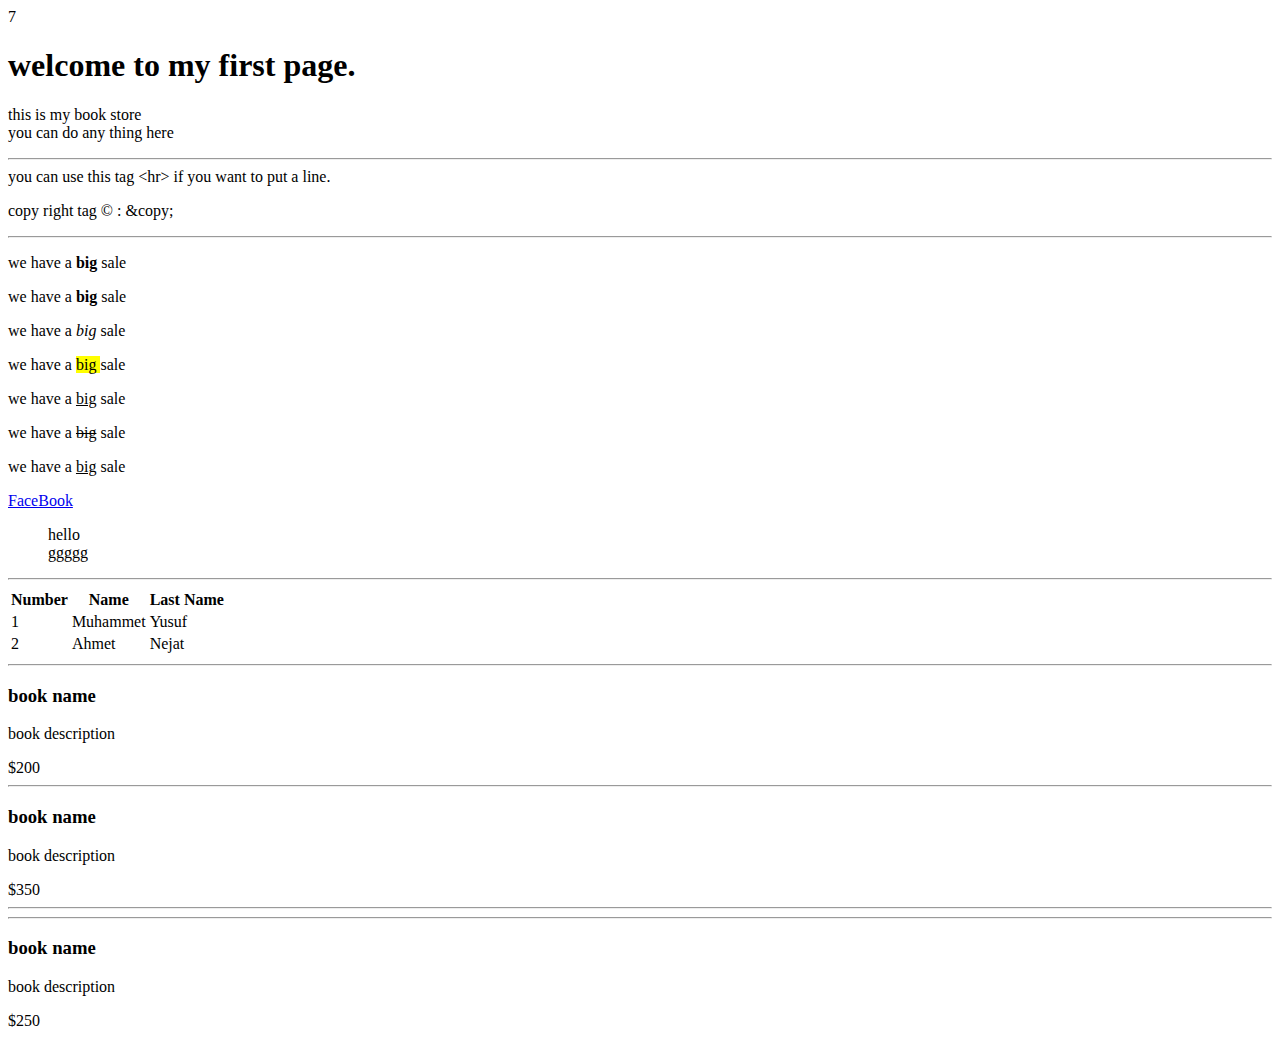
<file: Html/index.html>
<!DOCTYPE html>
<html>
    <!-- العنوان -->

    <head>
        <meta charset="UTF-8">
        <meta name='description' content="This is our page">
        <title>Book Store</title>
    </head>


    7

    <body>
        <h1>welcome to my first page.</h1>
        <p>this is my book store <br>
            you can do any thing here
            <hr>
        <div>you can use this tag &lt;hr&gt; if you want to put a line.</div>
        <p>copy right tag &copy; : &amp;copy;</p>
        <hr>
        </p>
        <p class="p2">we have a <b>big</b> sale</p>
        <p> we have a <strong>big</strong> sale</p>
        <p> we have a <i>big</i> sale </p>
        <p> we have a <mark>big </mark> sale </p>
        <p> we have a <u>big</u> sale </p>
        <p> we have a <del>big</del> sale </p>
        <p> we have a <ins>big</ins> sale </p>
        <a href="http://facebook.com" target="_blank">FaceBook</a>
        <ul>
            <dl>hello</dl>
            <dl>ggggg</dl>
        </ul>
        <hr>
        <table>

            <tr>
                <th>Number</th>
                <th>Name</th>
                <th>Last Name</th>
            </tr>
            <tr>
                <td>1</td>
                <td>Muhammet</td>
                <td>Yusuf</td>
            </tr>
            <tr>
                <td>2</td>
                <td>Ahmet</td>
                <td>Nejat</td>
            </tr>
        </table>

        <hr>
        <div class="war">
            <div>
                <h3> book name</h3>
                <p>book description</p>
                <span>$200</span>
            </div>
        </div>
        <hr>
        <div class="romantic">
            <div>
                <h3> book name</h3>
                <p>book description</p>
                <span>$350</span>
            </div>
        </div>
        <hr>
        <div>
            <hr>
            <div class="live">
                <h3> book name</h3>
                <p>book description</p>
                <span>$250</span>
            </div>
        </div>


</html>
</file>
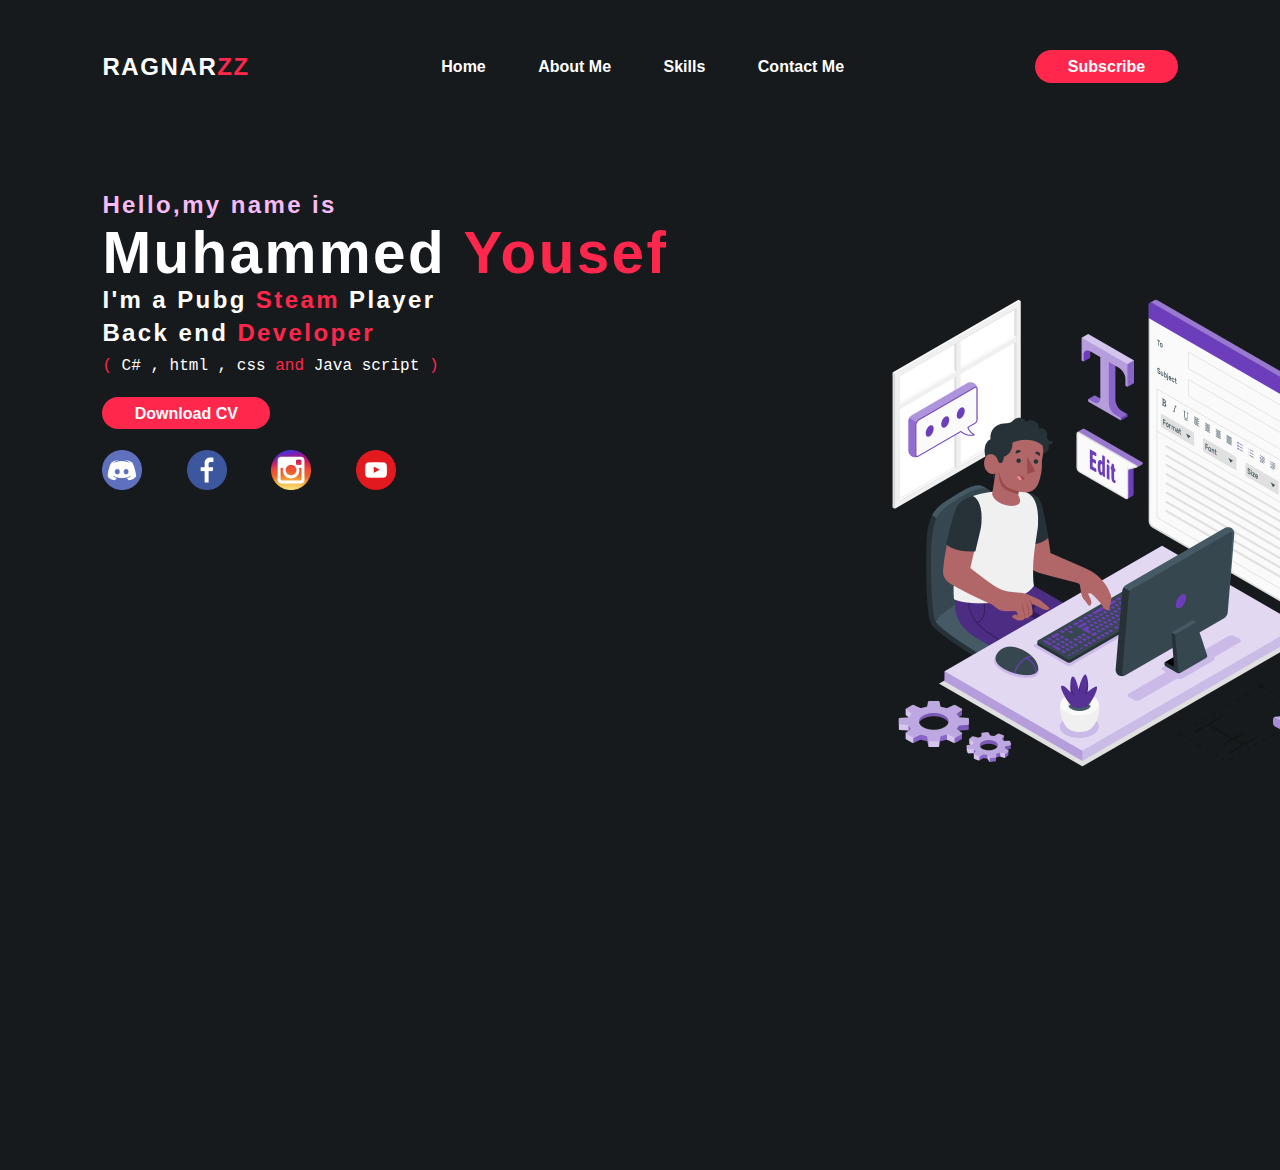
<file: RAGNARZ/html.html>
<!DOCTYPE html>
<html lang="en">

	<head>
		<meta charset="UTF-8">
		<meta http-equiv="X-UA-Compatible" content="IE=edge">
		<meta name="viewport" content="width=device-width, initial-scale=1.0">
		<title>Ragnarzz</title>
		<link rel="stylesheet" href="style.css">
		<link rel="icon"
		      href="img/playerunknown-s-battlegrounds-t-shirt-pubg-corporation-computer-icons-game-t-shirt-72fcdc6915790a00d5f9206f63d7f44a.png">
	</head>

	<body>
		<section class="homes" id="home">
			<nav>
				<h2>RAGNAR<span>ZZ</span></h2>
				<ul class="home">
					<li><a href="#home">Home</a></li>
					<li><a href="#home">About Me</a></li>
					<li><a href="#home">Skills</a></li>
					<li><a href="#home">Contact Me</a></li>

				</ul>
				<a href="#" class="btn">Subscribe</a>
			</nav>
			<div class="content">
				<div class="contianer">
					<h4>Hello,my name is</h4>
					<h1>Muhammed <span>Yousef</span></h1>
					<h3>I'm a Pubg <span><a href="https://store.steampowered.com/" target="_blank">Steam</a></span> Player</h3>
					<h3 class="bb">Back end <span>Developer</span></h3>
					<pre class="lan"><span>(</span> C# , html , css <span>and</span> Java script <span>)</span></pre>
					<a href="#" id="btndownload" class="btn">Download CV</a>
					<!--=========================================================  -->
					<div class="social"><a href="https://discord.gg/zUhv48De5j" target="_blank"><img
							     src="img/discord-computer-servers-teamspeak-discord-icon-ce75bc9eda3138f6f2efbbdb68423514.png"

							     alt=""></a>
						<a href="https://www.facebook.com/hammod.sy.73" target="_blank"><img
							     src="img/social-media-facebook-like-button-computer-icons-facebook-like-button-facebook-icon-eb07efadf4ee7587fb1a8274320d3d9b.png"
							     alt=""></a>
						<a href="https://www.instagram.com/muhammet_yusuf99/" target="_blank"><img
							     src="img/social-media-computer-icons-youtube-instagram-this-man-series-instagram-logo-bdbe46dec5f6aa7af6ae4508d1788118.png"
							     alt=""></a>
						<a href="https://www.youtube.com/channel/UC_0OZAsaKCIOqRzNYPx5LmA" target="_blank"><img
							     src="img/1491580651-yumminkysocialmedia28_83061.png"
							     alt=""></a>
					</div>
				</div>
				<div class="contianer-images">
					<!-- <img class="img1" src="img/Gaming-amico.png" alt="" width="500" height="600"> -->
					<img class="img2" src="img/Editing body text-amico.png" width="500" height="600" alt="">
				</div>

			</div>

		</section>
		<script src="java.js"></script>
	</body>

</html>
</file>
<file: RAGNARZ/style.css>
:root {
	--primarycolor: #ff274b;
	--secondarycolor: #f7bcf7;
	--lightcolor: #ffffff;
	--bgcolor1: #171a1c;
	--bgcolor2: #22282a;
	--padding: 8%;
}

* {
	margin: 0;
	padding: 0;
	box-sizing: border-box;
}

html {
	font-family: 'Lucida Sans', 'Lucida Sans Regular', 'Lucida Grande', 'Lucida Sans Unicode', Geneva, Verdana, sans-serif;
	font-size: 16px;
	color: var(--lightcolor);
}

.homes {
	width: 100%;
	height: 130vh;
	background-color: var(--bgcolor1);
	flex-direction: column;
	display: flex;
}

span {
	color: var(--primarycolor);
}

h2 {
	letter-spacing: 0.10rem;
}

nav {
	padding-top: 2.8rem;
	padding-left: var(--padding);
	padding-right: var(--padding);
	display: flex;
	justify-content: space-between;
	align-items: center;
}

nav ul li {
	list-style-type: none;
	display: inline-block;
	margin: 0.8rem 1.5rem;

}

nav ul li a {
	color: var(--lightcolor);
	text-decoration: none;
	transition: 0.4s;
	font-weight: bold;
}

nav ul li a:hover {
	color: var(--primarycolor);
}

.btn {
	background-color: var(--primarycolor);
	text-decoration: none;
	padding: 0.35rem 1.90rem;
	color: var(--lightcolor);
	border-radius: 35px;
	font-weight: 570;
	transition: 0.2s;
	border: 2px solid transparent;
}

.btn:hover {
	background-color: transparent;
	border: 2px solid var(--primarycolor);
}

.content {
	flex-grow: 1;
}

.contianer {
	padding: var(--padding);

}

div h3 span a {
	color: var(--primarycolor);
	text-decoration: none;
}

h1 {
	font-size: 3.65rem;
	letter-spacing: 0.15rem;
}

h3 {
	font-size: 1.50rem;
	letter-spacing: 0.15rem;
}

h4 {
	font-size: 1.50rem;
	letter-spacing: 0.15rem;
	color: var(--secondarycolor);
}

pre {
	position: relative;
	top: 15px;
}

.bb {
	position: relative;
	top: 5px;
}

.img2 {
	position: absolute;
	bottom: 0;
	left: 68%;
	/* background-color: #ff274b; */
	transition: bottom 0.30s;
	margin-bottom: 9%;
	height: fit-content;
}

.img2:hover {
	bottom: 40px;
}

.img1 {
	position: absolute;
	height: 50%;
	width: 25%;
	bottom: 0;
	top: 20%;
	margin-top: 24%;
	transition: top 0.30s;
}

.img1:hover {
	top: 10rem;
}


.contianer #btndownload {
	position: relative;
	top: 45px;
}

.social {
	margin-top: 4.5rem;
}

.social img {
	margin-right: 2.5rem;
	width: 2.5rem;
	height: 2.5rem;
	transition: 0.3s;
}

.social img:hover {
	transform: scale(1.2);
}
</file>
